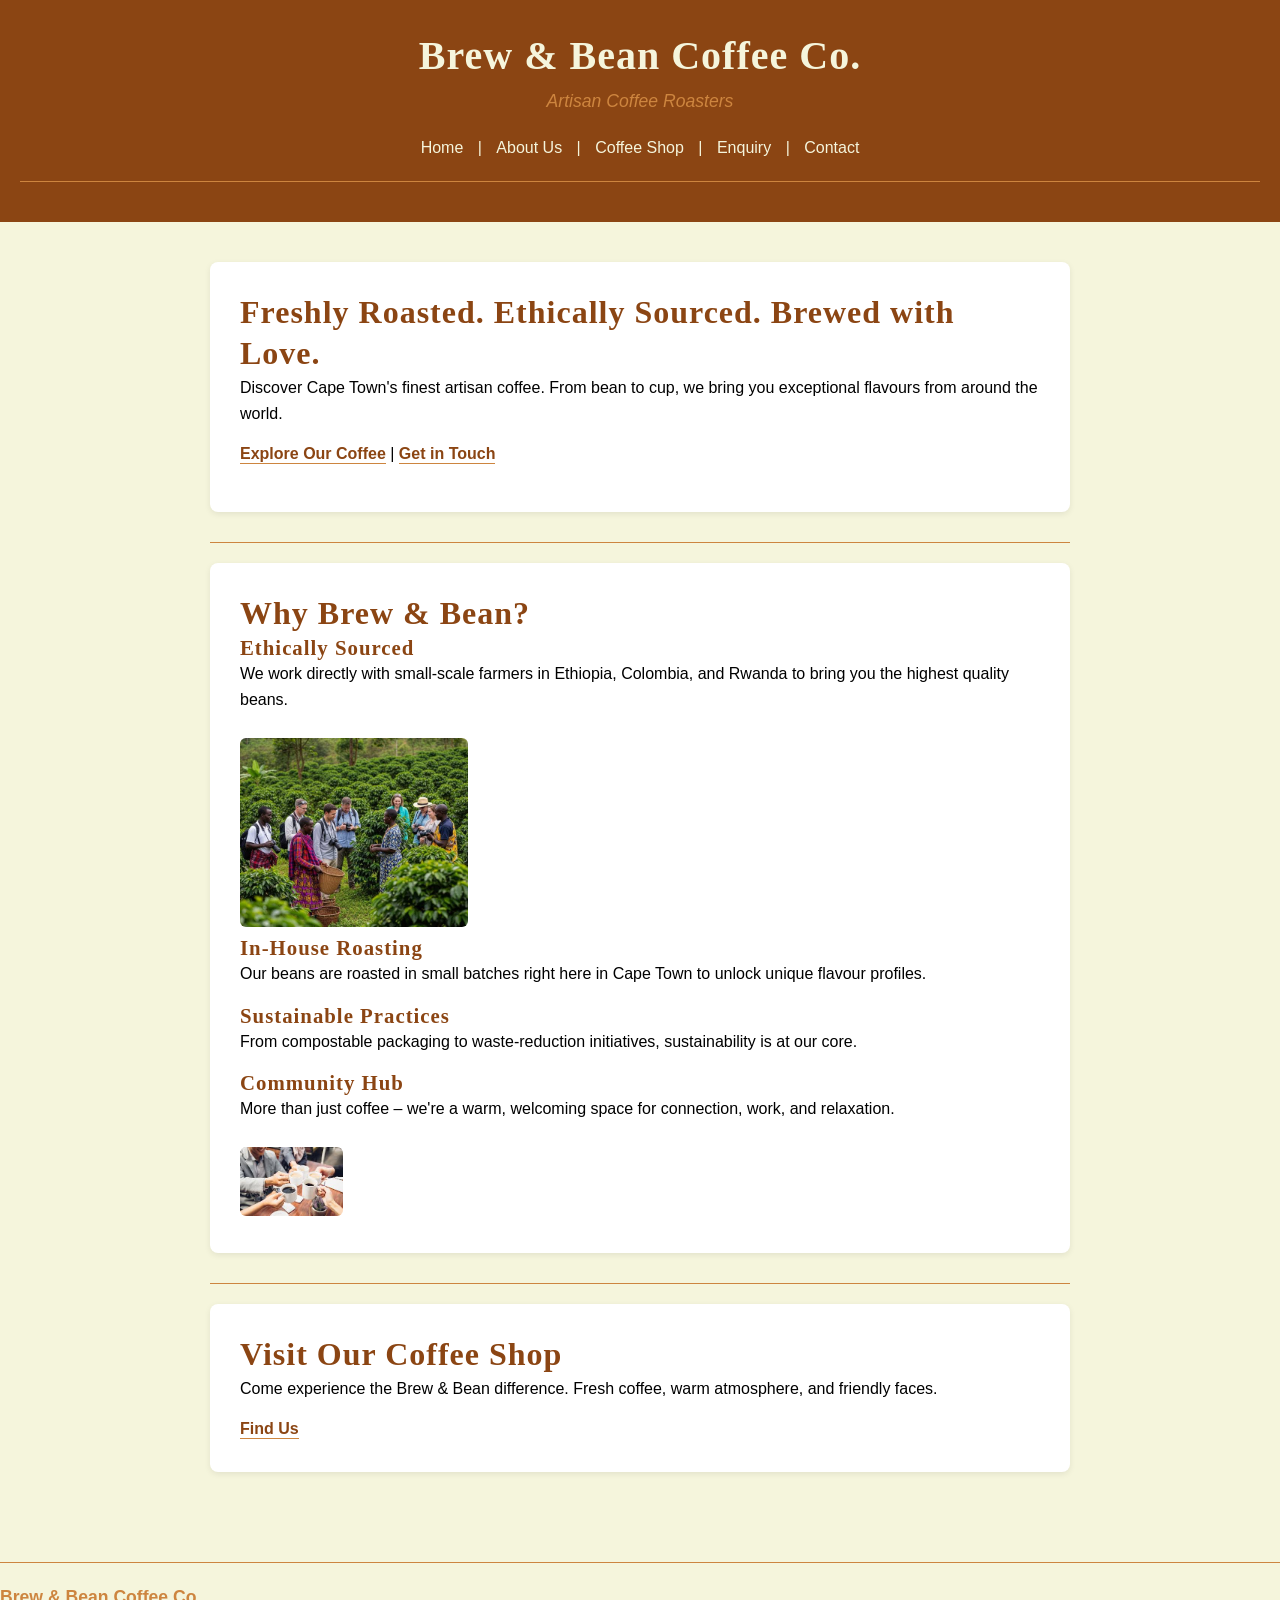
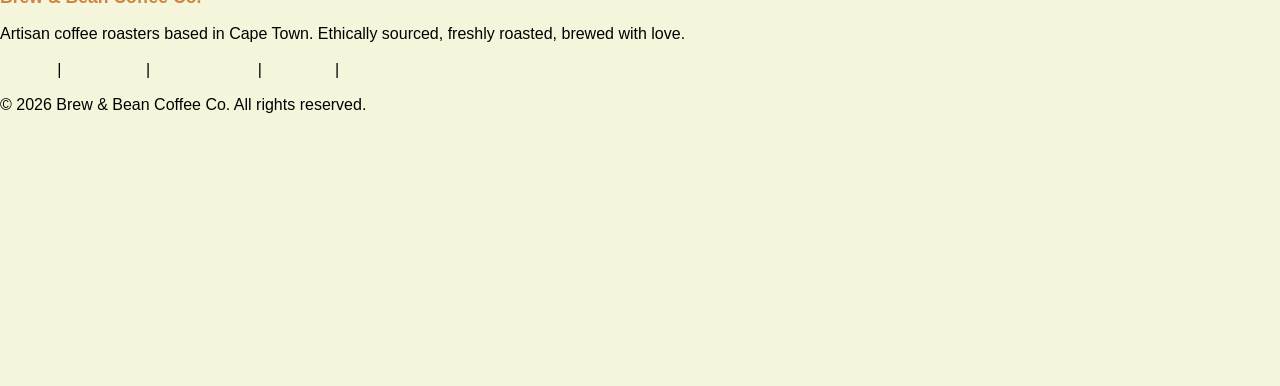
<file: Index.html>
<!DOCTYPE html>
<html lang="en">
<head>
    <meta charset="UTF-8">
    <meta name="viewport" content="width=device-width, initial-scale=1.0">
    <title>Brew & Bean Coffee Co.</title>
    <link rel="stylesheet" href="style.css">
</head>
<body>

    <header>
        <h1>Brew & Bean Coffee Co.</h1>
        <p><em>Artisan Coffee Roasters</em></p>

        <nav>
            <a href="index.html">Home</a> |
            <a href="about.html">About Us</a> |
            <a href="services.html">Coffee Shop</a> |
            <a href="enquiry.html">Enquiry</a> |
            <a href="contact.html">Contact</a>
        </nav>
        <hr>
    </header>

    <main>

        <section>
            <h2>Freshly Roasted. Ethically Sourced. Brewed with Love.</h2>
            <p>Discover Cape Town's finest artisan coffee. From bean to cup, we bring you exceptional flavours from around the world.</p>
            <p>
                <a href="services.html">Explore Our Coffee</a> |
                <a href="enquiry.html">Get in Touch</a>
            </p>
        </section>

        <hr>

        <section>
            <h2>Why Brew & Bean?</h2>

            <h3>Ethically Sourced</h3>
            <p>We work directly with small-scale farmers in Ethiopia, Colombia, and Rwanda to bring you the highest quality beans.</p>

            <picture>
                <source media="(max-width: 480px)" srcset="images/origin.jpeg">
                <source media="(max-width: 768px)" srcset="images/origin.jpeg">
                <img 
                    src="images/origin.jpeg" 
                    srcset="images/origin.jpeg 400w, images/origin.jpeg 800w"
                    sizes="(max-width: 480px) 100vw, (max-width: 768px) 50vw, 300px"
                    alt="Ethically sourced coffee beans from small-scale farmers">
            </picture>

            <h3>In-House Roasting</h3>
            <p>Our beans are roasted in small batches right here in Cape Town to unlock unique flavour profiles.</p>

            <h3>Sustainable Practices</h3>
            <p>From compostable packaging to waste-reduction initiatives, sustainability is at our core.</p>

            <h3>Community Hub</h3>
            <p>More than just coffee – we're a warm, welcoming space for connection, work, and relaxation.</p>

            <img 
                src="images/coffee-community.jpeg" 
                srcset="images/coffee-community.jpeg 400w, images/coffee-community.jpeg 800w"
                sizes="(max-width: 480px) 100vw, (max-width: 768px) 50vw, 300px"
                alt="People enjoying coffee together in our community space">

        </section>

        <hr>

        <section>
            <h2>Visit Our Coffee Shop</h2>
            <p>Come experience the Brew & Bean difference. Fresh coffee, warm atmosphere, and friendly faces.</p>
            <a href="contact.html">Find Us</a>
        </section>

    </main>

    <footer>
        <hr>
        <p><strong>Brew & Bean Coffee Co.</strong></p>
        <p>Artisan coffee roasters based in Cape Town. Ethically sourced, freshly roasted, brewed with love.</p>
        <p>
            <a href="index.html">Home</a> |
            <a href="about.html">About Us</a> |
            <a href="services.html">Coffee Shop</a> |
            <a href="enquiry.html">Enquiry</a> |
            <a href="contact.html">Contact</a>
        </p>
        <p>&copy; 2026 Brew & Bean Coffee Co. All rights reserved.</p>
    </footer>

</body>
</html>
</file>
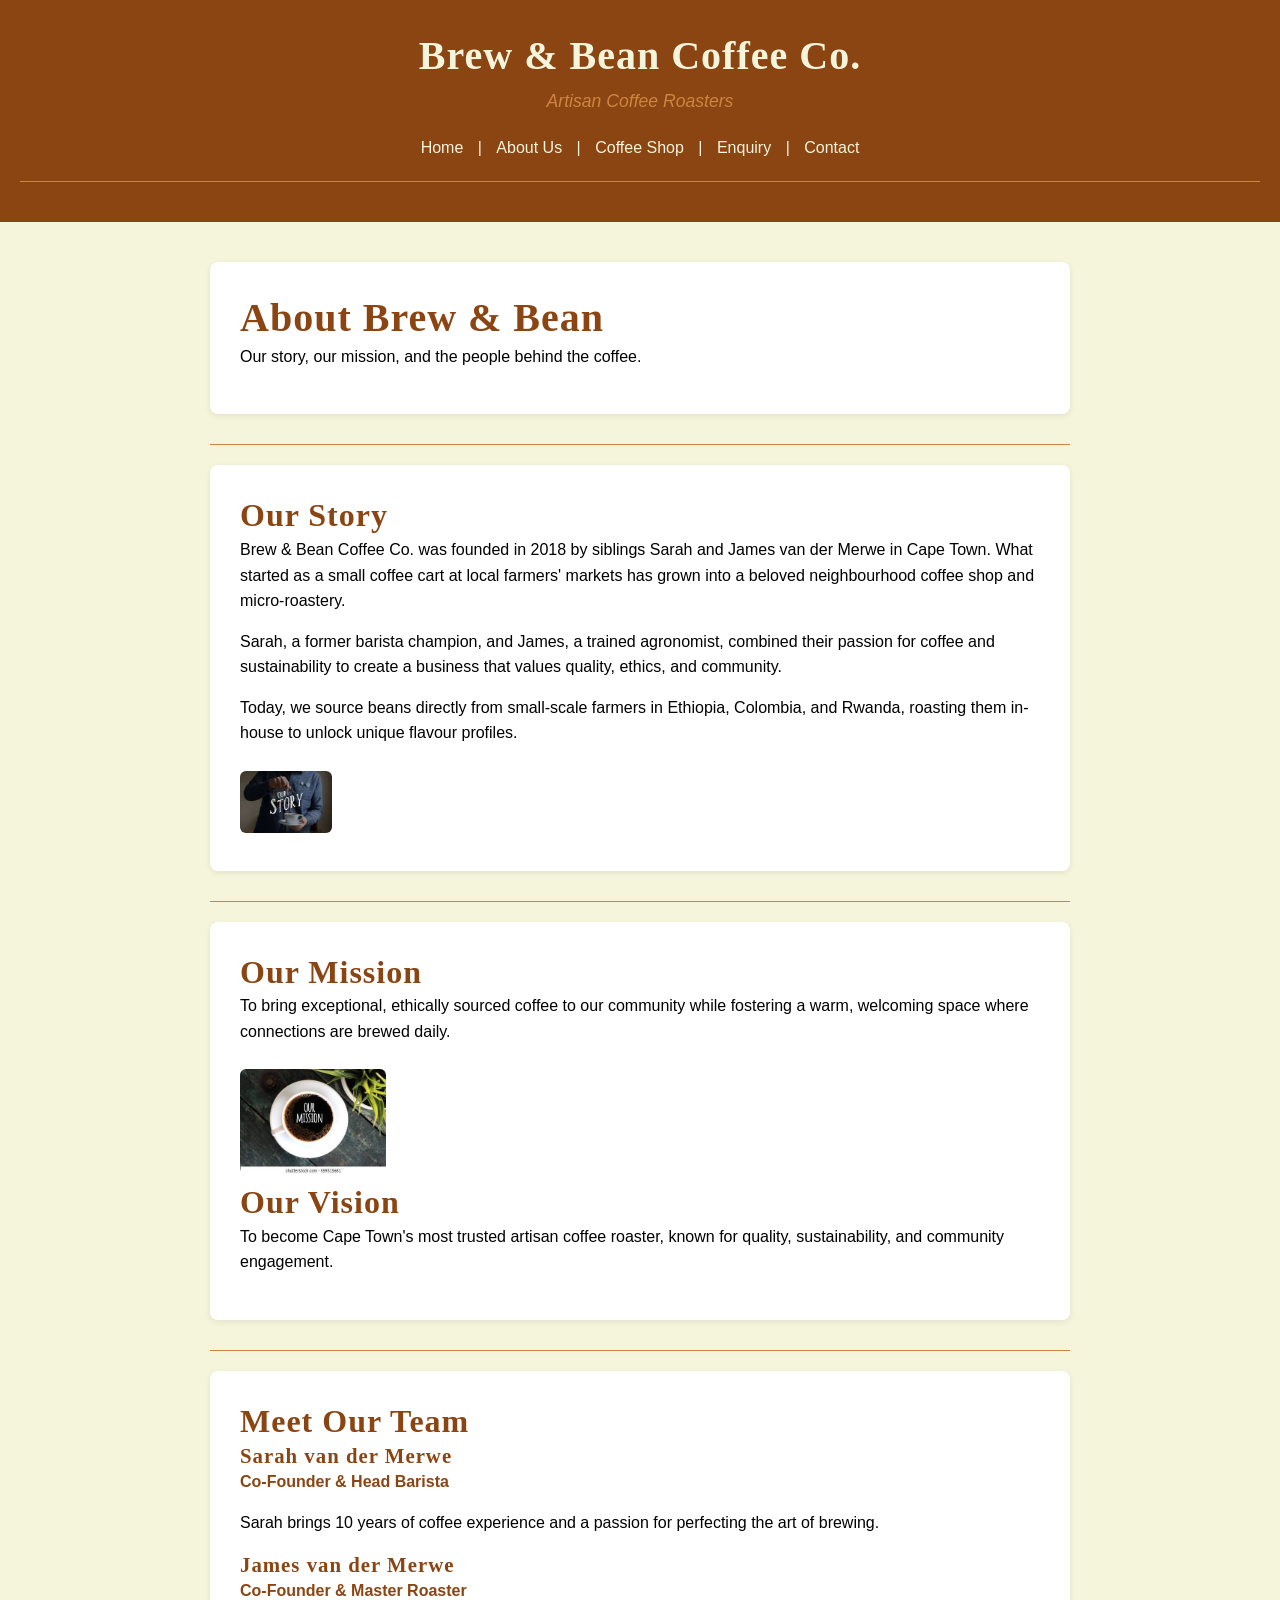
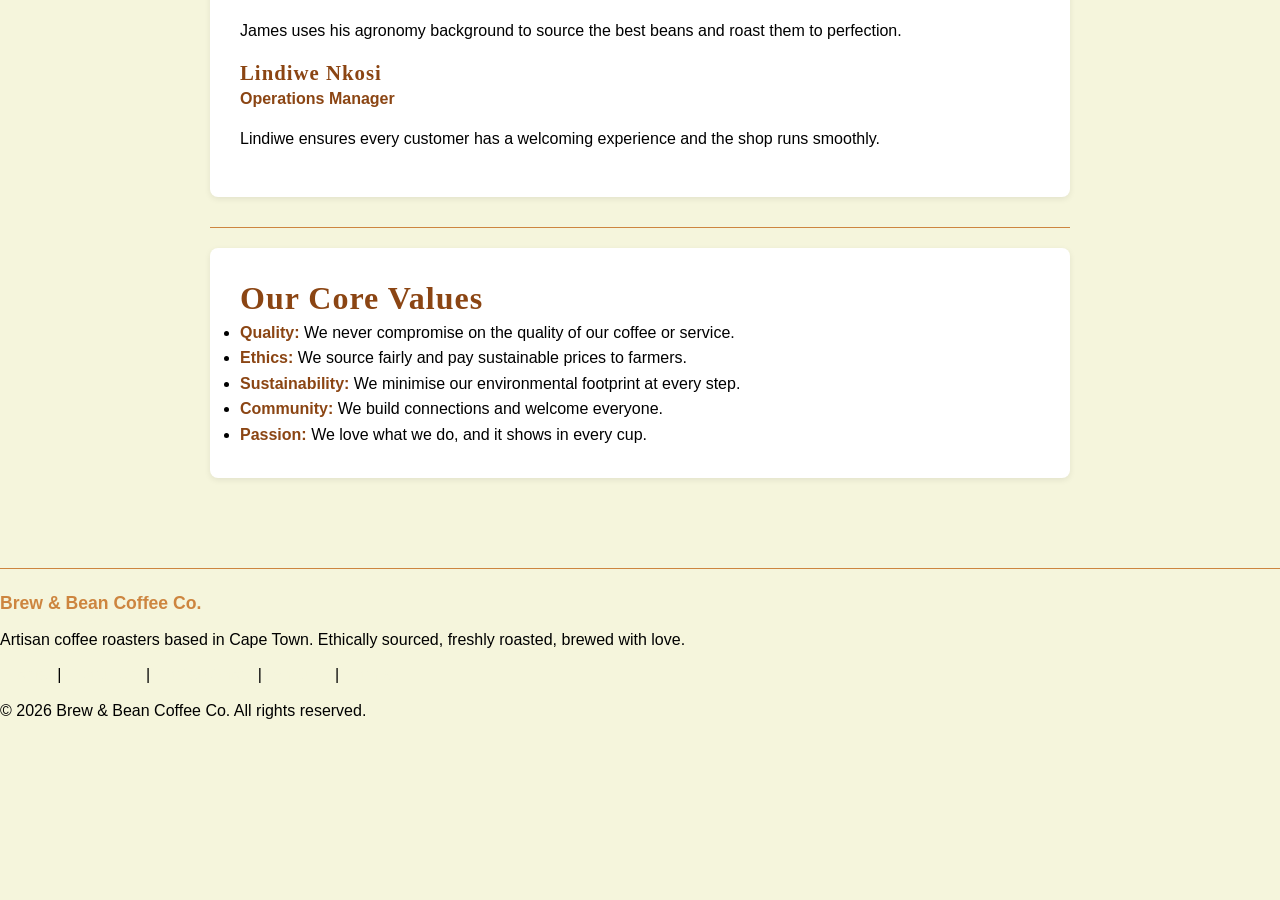
<file: about.html>
<!DOCTYPE html>
<html lang="en">
<head>
    <meta charset="UTF-8">
    <meta name="viewport" content="width=device-width, initial-scale=1.0">
    <title>About Us – Brew & Bean Coffee Co.</title>
    <link rel="stylesheet" href="style.css">
</head>
<body>

    <header>
        <h1>Brew & Bean Coffee Co.</h1>
        <p><em>Artisan Coffee Roasters</em></p>

        <nav>
            <a href="index.html">Home</a> |
            <a href="about.html">About Us</a> |
            <a href="services.html">Coffee Shop</a> |
            <a href="enquiry.html">Enquiry</a> |
            <a href="contact.html">Contact</a>
        </nav>
        <hr>
    </header>

    <main>

        <section>
            <h1>About Brew & Bean</h1>
            <p>Our story, our mission, and the people behind the coffee.</p>
        </section>

        <hr>

        <section>
            <h2>Our Story</h2>
            <p>Brew & Bean Coffee Co. was founded in 2018 by siblings Sarah and James van der Merwe in Cape Town. What started as a small coffee cart at local farmers' markets has grown into a beloved neighbourhood coffee shop and micro-roastery.</p>
            <p>Sarah, a former barista champion, and James, a trained agronomist, combined their passion for coffee and sustainability to create a business that values quality, ethics, and community.</p>
            <p>Today, we source beans directly from small-scale farmers in Ethiopia, Colombia, and Rwanda, roasting them in-house to unlock unique flavour profiles.</p>

            <img 
                src="images/story.jpeg" 
                srcset="images/story.jpeg 400w, images/story.jpeg 800w"
                sizes="(max-width: 480px) 100vw, (max-width: 768px) 50vw, 300px"
                alt="The Brew & Bean story - from coffee cart to neighbourhood roastery">
        </section>

        <hr>

        <section>
            <h2>Our Mission</h2>
            <p>To bring exceptional, ethically sourced coffee to our community while fostering a warm, welcoming space where connections are brewed daily.</p>

            <img 
                src="images/mission.jpeg" 
                srcset="images/mission.jpeg 400w, images/mission.jpeg 800w"
                sizes="(max-width: 480px) 100vw, (max-width: 768px) 50vw, 300px"
                alt="Our mission - ethically sourced coffee for our community">

            <h2>Our Vision</h2>
            <p>To become Cape Town's most trusted artisan coffee roaster, known for quality, sustainability, and community engagement.</p>
        </section>

        <hr>

        <section>
            <h2>Meet Our Team</h2>

            <h3>Sarah van der Merwe</h3>
            <p><strong>Co-Founder &amp; Head Barista</strong></p>
            <p>Sarah brings 10 years of coffee experience and a passion for perfecting the art of brewing.</p>

            <h3>James van der Merwe</h3>
            <p><strong>Co-Founder &amp; Master Roaster</strong></p>
            <p>James uses his agronomy background to source the best beans and roast them to perfection.</p>

            <h3>Lindiwe Nkosi</h3>
            <p><strong>Operations Manager</strong></p>
            <p>Lindiwe ensures every customer has a welcoming experience and the shop runs smoothly.</p>
        </section>

        <hr>

        <section>
            <h2>Our Core Values</h2>
            <ul>
                <li><strong>Quality:</strong> We never compromise on the quality of our coffee or service.</li>
                <li><strong>Ethics:</strong> We source fairly and pay sustainable prices to farmers.</li>
                <li><strong>Sustainability:</strong> We minimise our environmental footprint at every step.</li>
                <li><strong>Community:</strong> We build connections and welcome everyone.</li>
                <li><strong>Passion:</strong> We love what we do, and it shows in every cup.</li>
            </ul>
        </section>

    </main>

    <footer>
        <hr>
        <p><strong>Brew & Bean Coffee Co.</strong></p>
        <p>Artisan coffee roasters based in Cape Town. Ethically sourced, freshly roasted, brewed with love.</p>
        <p>
            <a href="index.html">Home</a> |
            <a href="about.html">About Us</a> |
            <a href="services.html">Coffee Shop</a> |
            <a href="enquiry.html">Enquiry</a> |
            <a href="contact.html">Contact</a>
        </p>
        <p>&copy; 2026 Brew & Bean Coffee Co. All rights reserved.</p>
    </footer>

</body>
</html>
</file>
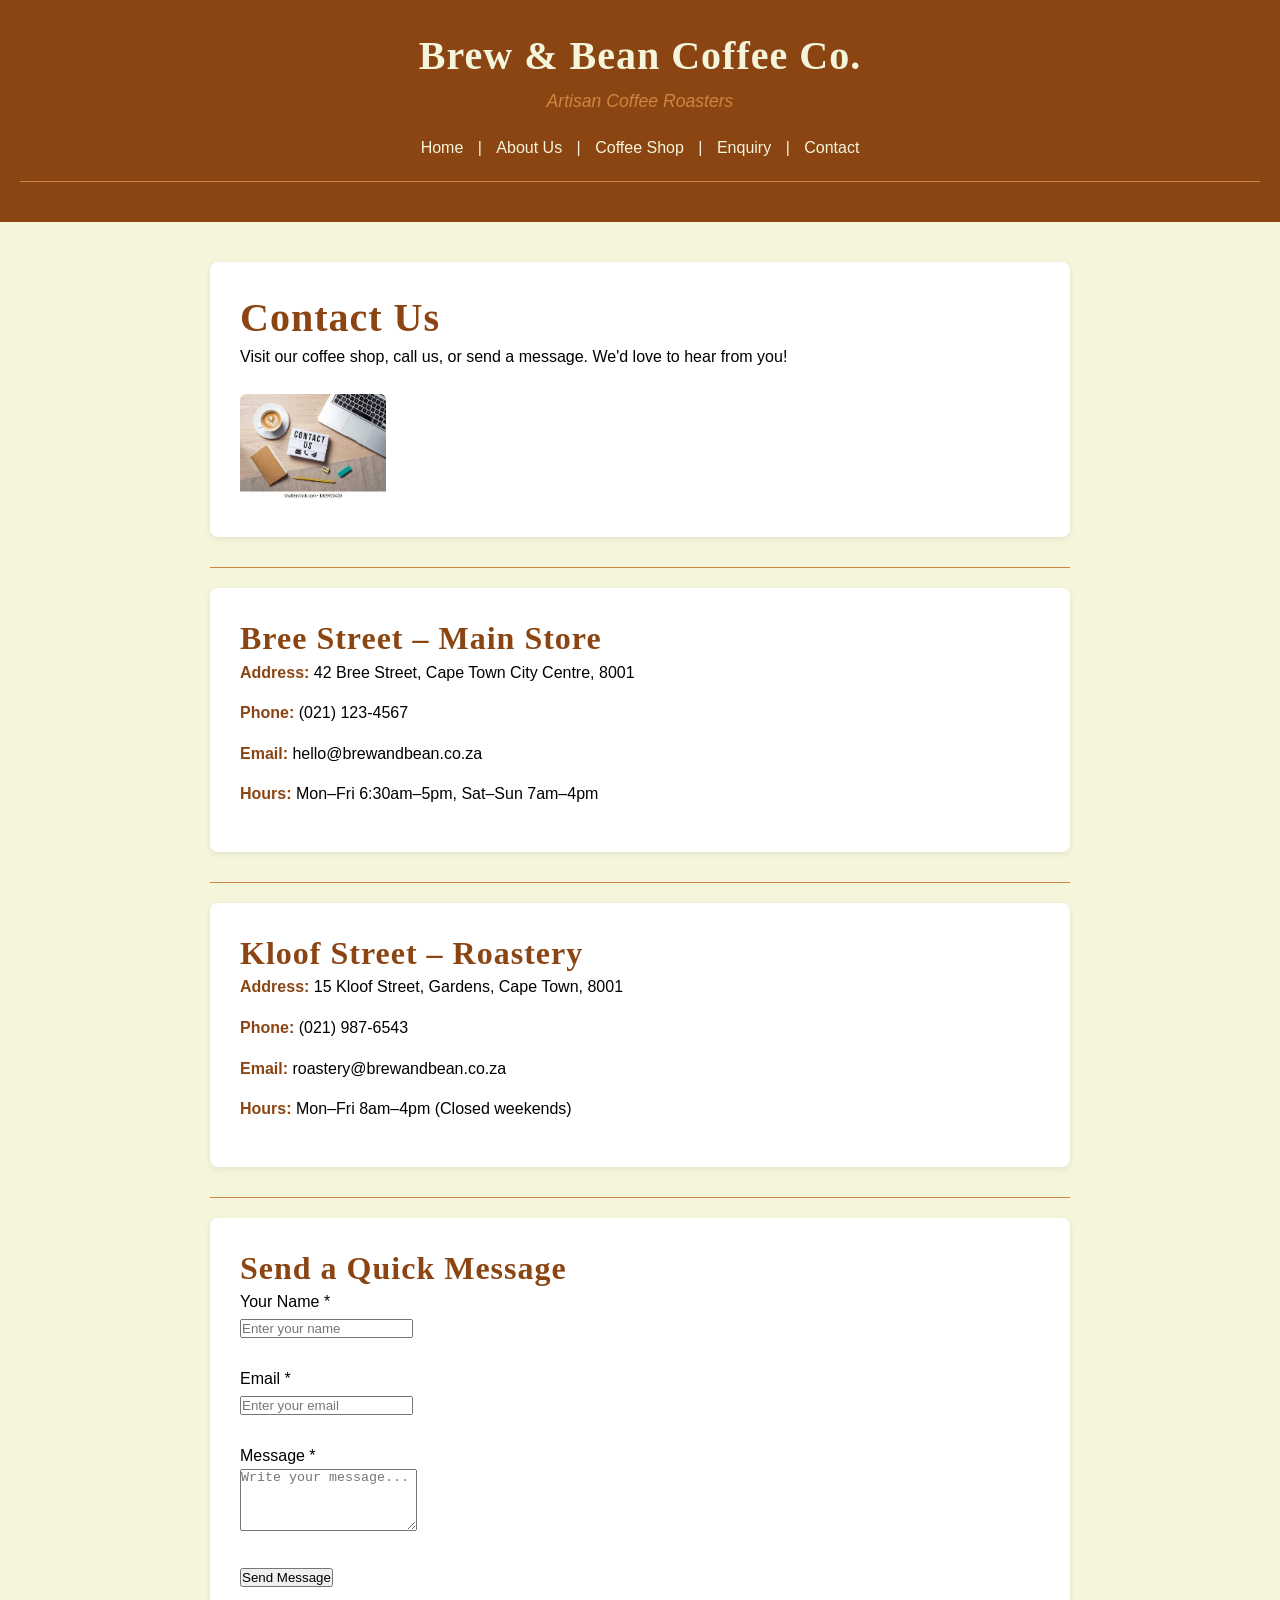
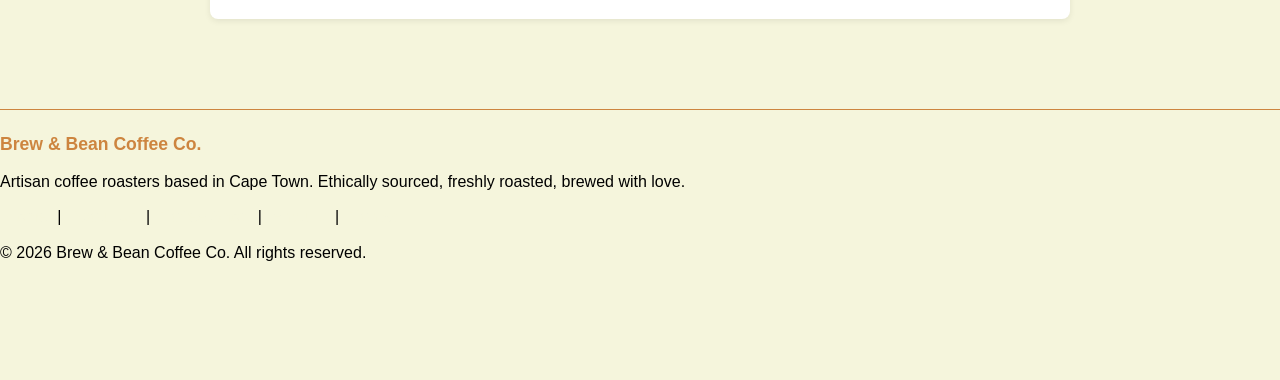
<file: contact.html>
<!DOCTYPE html>
<html lang="en">
<head>
    <meta charset="UTF-8">
    <meta name="viewport" content="width=device-width, initial-scale=1.0">
    <title>Contact – Brew & Bean Coffee Co.</title>
    <link rel="stylesheet" href="style.css">
</head>
<body>

    <header>
        <h1>Brew & Bean Coffee Co.</h1>
        <p><em>Artisan Coffee Roasters</em></p>

        <nav>
            <a href="index.html">Home</a> |
            <a href="about.html">About Us</a> |
            <a href="services.html">Coffee Shop</a> |
            <a href="enquiry.html">Enquiry</a> |
            <a href="contact.html">Contact</a>
        </nav>
        <hr>
    </header>

    <main>

        <section>
            <h1>Contact Us</h1>
            <p>Visit our coffee shop, call us, or send a message. We'd love to hear from you!</p>

            <img 
                src="images/contact-us.jpeg" 
                srcset="images/contact-us.jpeg 400w, images/contact-us.jpeg 800w"
                sizes="(max-width: 480px) 100vw, (max-width: 768px) 50vw, 300px"
                alt="Contact Brew & Bean Coffee Co.">
        </section>

        <hr>

        <section>
            <h2>Bree Street – Main Store</h2>
            <p><strong>Address:</strong> 42 Bree Street, Cape Town City Centre, 8001</p>
            <p><strong>Phone:</strong> (021) 123-4567</p>
            <p><strong>Email:</strong> hello@brewandbean.co.za</p>
            <p><strong>Hours:</strong> Mon–Fri 6:30am–5pm, Sat–Sun 7am–4pm</p>
        </section>

        <hr>

        <section>
            <h2>Kloof Street – Roastery</h2>
            <p><strong>Address:</strong> 15 Kloof Street, Gardens, Cape Town, 8001</p>
            <p><strong>Phone:</strong> (021) 987-6543</p>
            <p><strong>Email:</strong> roastery@brewandbean.co.za</p>
            <p><strong>Hours:</strong> Mon–Fri 8am–4pm (Closed weekends)</p>
        </section>

        <hr>

        <section>
            <h2>Send a Quick Message</h2>

            <form action="#" method="POST">

                <label for="contactName">Your Name *</label><br>
                <input type="text" id="contactName" name="contactName" placeholder="Enter your name" required>
                <br><br>

                <label for="contactEmail">Email *</label><br>
                <input type="email" id="contactEmail" name="contactEmail" placeholder="Enter your email" required>
                <br><br>

                <label for="contactMessage">Message *</label><br>
                <textarea id="contactMessage" name="contactMessage" rows="4" placeholder="Write your message..." required></textarea>
                <br><br>

                <button type="submit">Send Message</button>

            </form>
        </section>

    </main>

    <footer>
        <hr>
        <p><strong>Brew & Bean Coffee Co.</strong></p>
        <p>Artisan coffee roasters based in Cape Town. Ethically sourced, freshly roasted, brewed with love.</p>
        <p>
            <a href="index.html">Home</a> |
            <a href="about.html">About Us</a> |
            <a href="services.html">Coffee Shop</a> |
            <a href="enquiry.html">Enquiry</a> |
            <a href="contact.html">Contact</a>
        </p>
        <p>&copy; 2026 Brew & Bean Coffee Co. All rights reserved.</p>
    </footer>

</body>
</html>
</file>
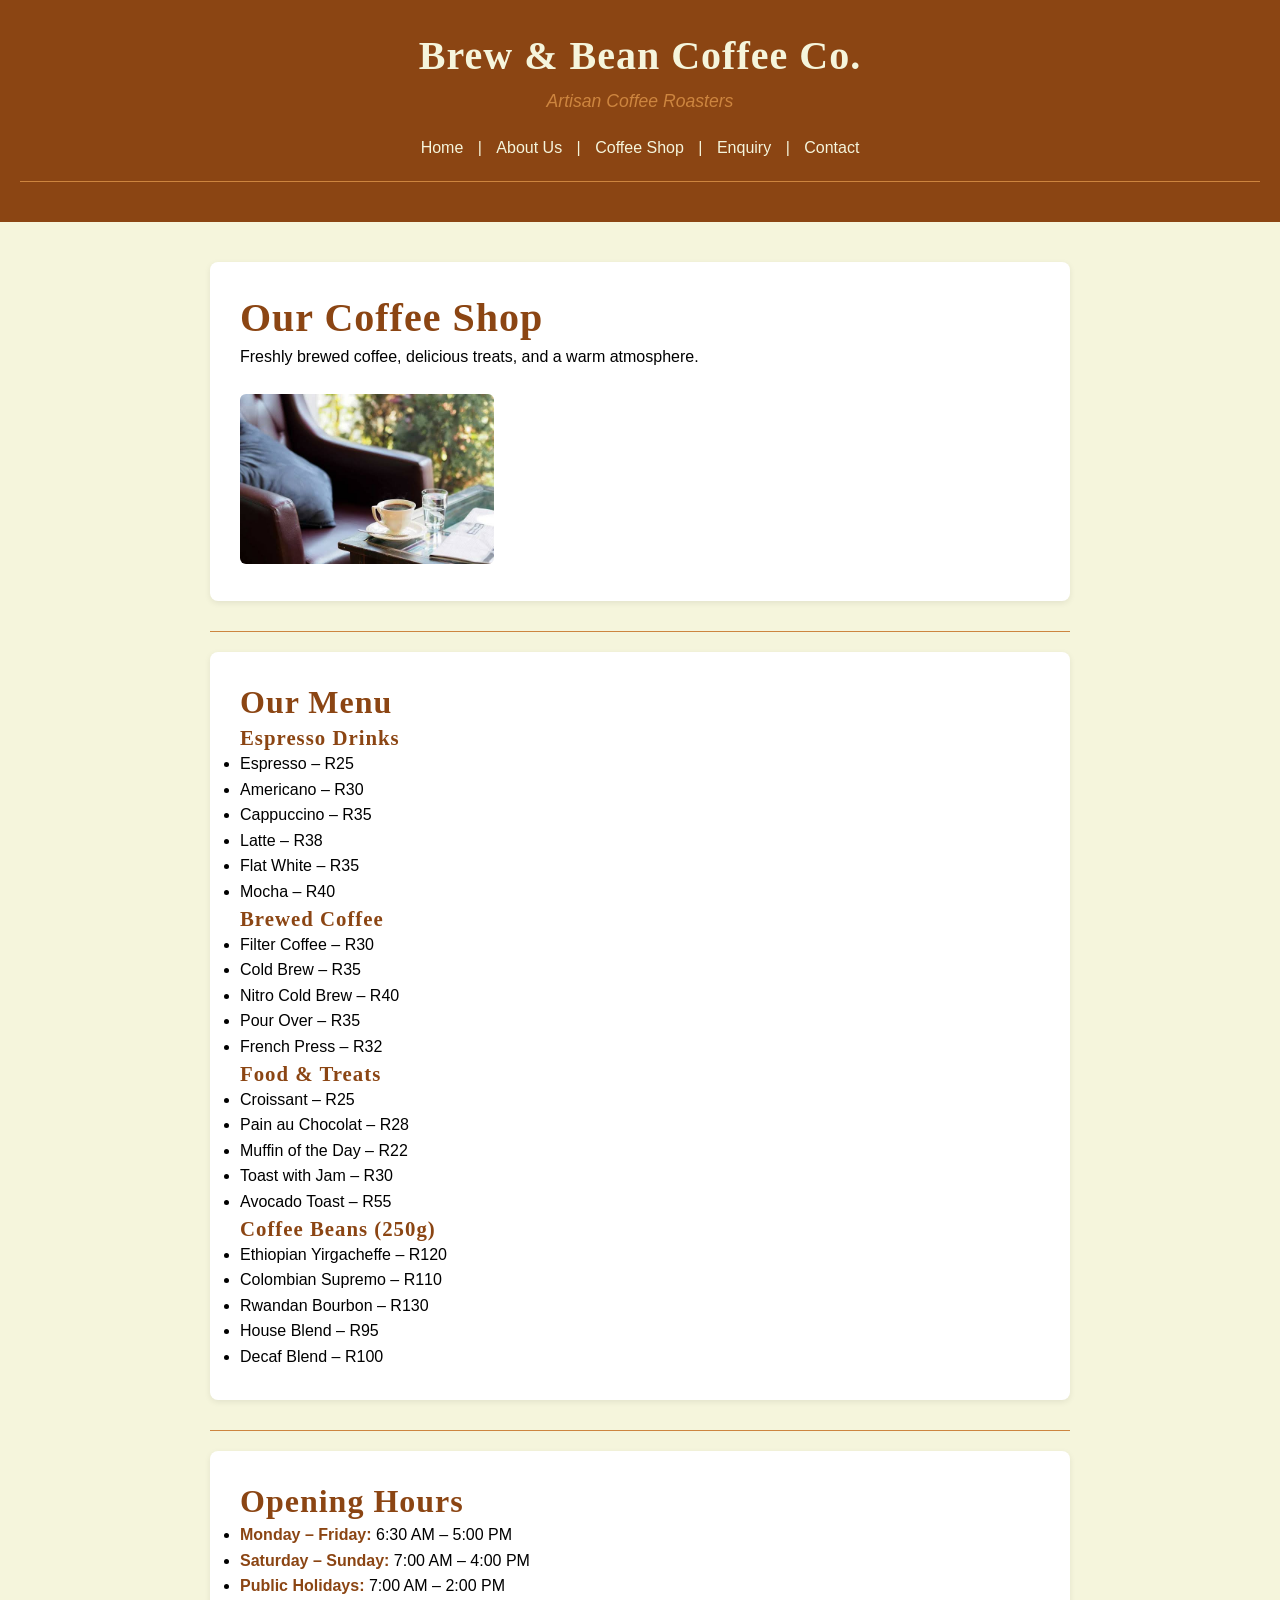
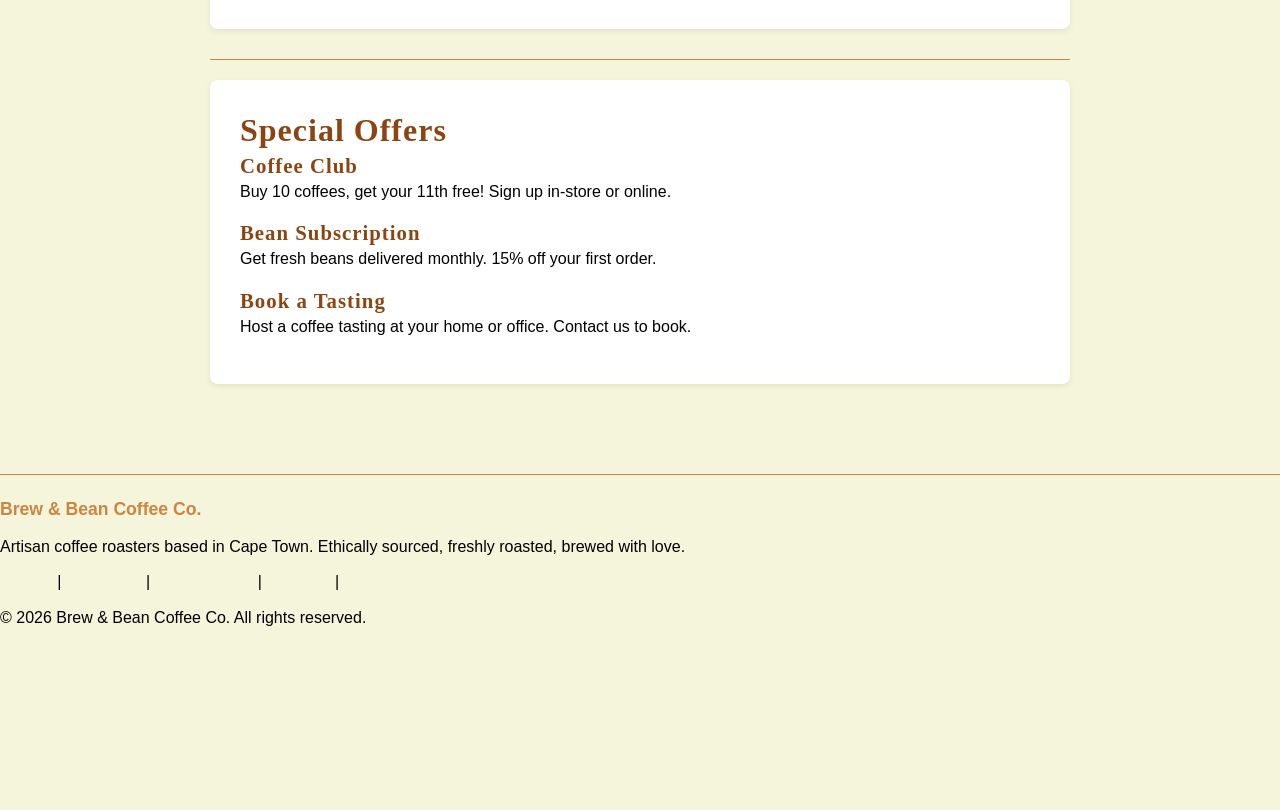
<file: services.html>
<!DOCTYPE html>
<html lang="en">
<head>
    <meta charset="UTF-8">
    <meta name="viewport" content="width=device-width, initial-scale=1.0">
    <title>Coffee Shop – Brew & Bean Coffee Co.</title>
    <link rel="stylesheet" href="style.css">
</head>
<body>

    <header>
        <h1>Brew & Bean Coffee Co.</h1>
        <p><em>Artisan Coffee Roasters</em></p>

        <nav>
            <a href="index.html">Home</a> |
            <a href="about.html">About Us</a> |
            <a href="services.html">Coffee Shop</a> |
            <a href="enquiry.html">Enquiry</a> |
            <a href="contact.html">Contact</a>
        </nav>
        <hr>
    </header>

    <main>

        <section>
            <h1>Our Coffee Shop</h1>
            <p>Freshly brewed coffee, delicious treats, and a warm atmosphere.</p>

            <img 
                src="images/atmosphere.jpeg" 
                srcset="images/atmosphere.jpeg 400w, images/atmosphere.jpeg 800w"
                sizes="(max-width: 480px) 100vw, (max-width: 768px) 50vw, 300px"
                alt="Warm and welcoming coffee shop atmosphere at Brew & Bean">
        </section>

        <hr>

        <section>
            <h2>Our Menu</h2>

            <h3>Espresso Drinks</h3>
            <ul>
                <li>Espresso – R25</li>
                <li>Americano – R30</li>
                <li>Cappuccino – R35</li>
                <li>Latte – R38</li>
                <li>Flat White – R35</li>
                <li>Mocha – R40</li>
            </ul>

            <h3>Brewed Coffee</h3>
            <ul>
                <li>Filter Coffee – R30</li>
                <li>Cold Brew – R35</li>
                <li>Nitro Cold Brew – R40</li>
                <li>Pour Over – R35</li>
                <li>French Press – R32</li>
            </ul>

            <h3>Food &amp; Treats</h3>
            <ul>
                <li>Croissant – R25</li>
                <li>Pain au Chocolat – R28</li>
                <li>Muffin of the Day – R22</li>
                <li>Toast with Jam – R30</li>
                <li>Avocado Toast – R55</li>
            </ul>

            <h3>Coffee Beans (250g)</h3>
            <ul>
                <li>Ethiopian Yirgacheffe – R120</li>
                <li>Colombian Supremo – R110</li>
                <li>Rwandan Bourbon – R130</li>
                <li>House Blend – R95</li>
                <li>Decaf Blend – R100</li>
            </ul>
        </section>

        <hr>

        <section>
            <h2>Opening Hours</h2>
            <ul>
                <li><strong>Monday – Friday:</strong> 6:30 AM – 5:00 PM</li>
                <li><strong>Saturday – Sunday:</strong> 7:00 AM – 4:00 PM</li>
                <li><strong>Public Holidays:</strong> 7:00 AM – 2:00 PM</li>
            </ul>
        </section>

        <hr>

        <section>
            <h2>Special Offers</h2>

            <h3>Coffee Club</h3>
            <p>Buy 10 coffees, get your 11th free! Sign up in-store or online.</p>

            <h3>Bean Subscription</h3>
            <p>Get fresh beans delivered monthly. 15% off your first order.</p>

            <h3>Book a Tasting</h3>
            <p>Host a coffee tasting at your home or office. Contact us to book.</p>
        </section>

    </main>

    <footer>
        <hr>
        <p><strong>Brew & Bean Coffee Co.</strong></p>
        <p>Artisan coffee roasters based in Cape Town. Ethically sourced, freshly roasted, brewed with love.</p>
        <p>
            <a href="index.html">Home</a> |
            <a href="about.html">About Us</a> |
            <a href="services.html">Coffee Shop</a> |
            <a href="enquiry.html">Enquiry</a> |
            <a href="contact.html">Contact</a>
        </p>
        <p>&copy; 2026 Brew & Bean Coffee Co. All rights reserved.</p>
    </footer>

</body>
</html>
</file>
<file: style.css>
*{
    margin: 0;
    padding: 0;
    box-sizing: border-box;
}
:root{
    --color-dark-brown:saddlebrown;
    --color-medium-brown:saddlebrown;
    --color-caramel:peru;
    --color-cream:beige;
    --color-off-white:white;
    --color-text:black;
}
body{
    font-family: Arial, sans-serif;
    font-size: 16px;
    line-height: 1.6;
    color:var(--color-text);
    background-color:var(--color-cream);
    padding: 0;
}
h1, h2, h3 {
    font-family: Georgia, serif;
    color: var(--color-dark-brown);
    letter-spacing: 1px;
    line-height: 1.3;

}
h1{
    font-size: 2.5rem;
    font-weight: bold;
}
h2{
    font-size:2rem;
}
h3{
    font-size: 1.3rem;
    color:var(--color-medium-brown);
}
p{
    font-size: 1rem;
    margin-bottom: 15px;
}
em{
    font-style: italic;
    color:var(--color-medium-brown);
}
strong{
    font-weight: bold;
    color:var(--color-dark-brown);
}
header{
    background-color:var(--color-dark-brown);
    color:var(--color-cream);
    text-align: center;
    padding: 30px 20px 20px;
}
header h1{
    color:var(--color-cream);
    margin-bottom: 5px;
}
header p em{
    color:var(--color-caramel);
    font-size: 1.1rem;
}
nav{
    margin-top: 20px;
}
nav a{
    color:var(--color-cream);
    text-decoration: none;
    font-size: 1rem;
    padding: 5px 10px;
    transition: color 0.3s;
}
nav a:hover{
    color:var(--color-caramel);
    text-decoration: underline;    
}
nav a:focus{
    outline: 2px solid var(--color-caramel);
    outline-offset: 2px;
}
nav a:active{
    color:var(--color-caramel);
}
main{
    max-width: 900px;
    margin: auto;
    padding: 40px 20px;
}
section{
    background-color: var(--color-off-white);
    padding: 30px;
    margin-bottom: 30px;
    border-radius: 8px;
    box-shadow: 0 2px 6px rgba(0, 0, 0, 0.08);
}
img{
    max-width: 100%;
    height: auto;
    border-radius: 6px;
    margin-top: 10px;
}
main a{
    color:var(--color-medium-brown);
    text-decoration: none;
    font-weight: bold;
    border-bottom: 1px solid var(--color-caramel);
    padding-bottom: 1px;
    transition: color 0.3s,background-color 0.3s;
}
main a:focus{
    outline: 2px solid var(--color-caramel);
    outline: 2px;
}
main a:active{
    color: var(--color-dark-brown);
}
hr{
    border: none;
    border-top: 1px solid var(--color-caramel);
    margin: 20px 0;
}
footer p{
    margin-bottom: 10px;
}
footer strong{
    color: var(--color-caramel);
    font-size: 1.1rem;
}
footer a{
    color:var(--color-cream);
    text-decoration: none;
    padding: 0 5px;
    transition: color 0.3s;
}
footer a:hover{
    color: var(--color-caramel);
    text-decoration: underline;
}
footer a:focus{
    outline: 2px solid var(--color-caramel);
    outline-offset: 2px;
}
@media (max-width: 768px){
    h1{
        font-family: 2rem;
    }
    h2{
        font-size: 1.6rem;
    }
    header{
        padding: 20 px 15px 15px;
    }
    main{
        padding: 25px 15px;
    }
    section{
        padding: 20px;
    }
    nav a{
        display: inline-block;
        padding: 5px 8px;
        font-size: 0.95rem;
    }
}
@media(max-width:480px){
    h1{
        font-size: 1.6rem;
    }
    h2{
        font-size: 1.3rem;
    }
    h3{
        font-size: 1.1rem;
    }
    body{
        font-size: 15px;
    }
    header{
        padding: 15px 10px;
    }
    main{
        padding: 20px 10px;
    }
    section{
        padding: 15px;
        margin-bottom: 20px;
    }
    nav a{
        display: block;
        padding: 6px 0;
    }
    footer{
        padding: 20px 10px;
    }
}
</file>
